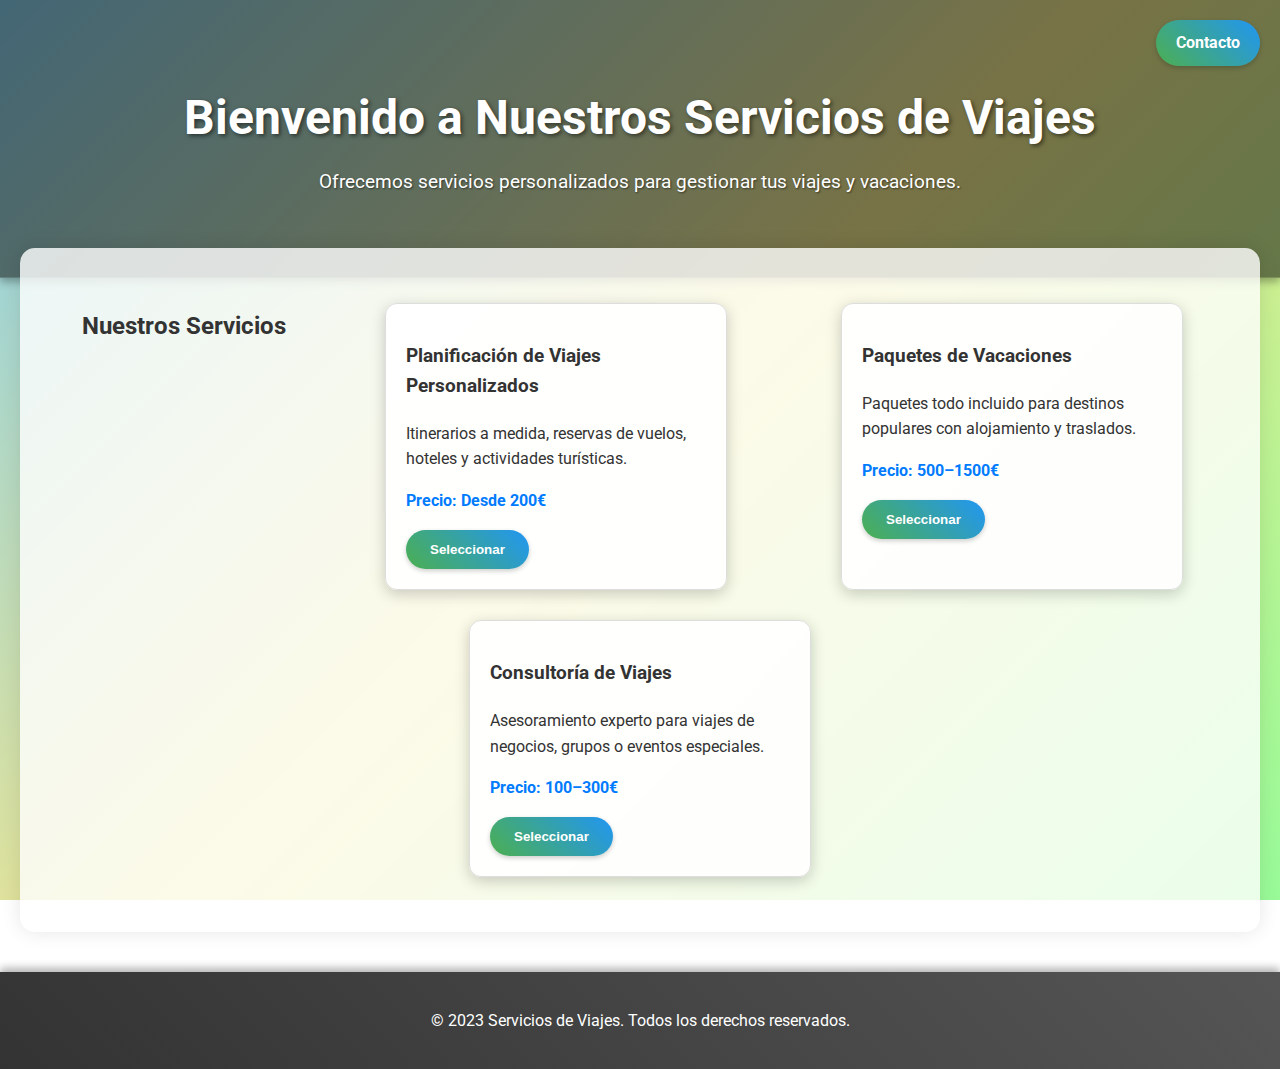
<file: index.html>
<!DOCTYPE html>
<html lang="es">
<head>
    <meta charset="UTF-8">
    <meta name="viewport" content="width=device-width, initial-scale=1.0">
    <title>Servicios de Gestión de Viajes y Vacaciones</title>
    <link rel="stylesheet" href="styles.css">
</head>
<body>
    <header>
        <h1>Bienvenido a Nuestros Servicios de Viajes</h1>
        <p>Ofrecemos servicios personalizados para gestionar tus viajes y vacaciones.</p>
        <a href="contact.html" class="contact-button">Contacto</a>
    </header>
    <main>
        <section id="servicios">
            <h2>Nuestros Servicios</h2>
            <div class="servicio">
                <h3>Planificación de Viajes Personalizados</h3>
                <p>Itinerarios a medida, reservas de vuelos, hoteles y actividades turísticas.</p>
                <p class="price">Precio: Desde 200€</p>
                <button>Seleccionar</button>
            </div>
            <div class="servicio">
                <h3>Paquetes de Vacaciones</h3>
                <p>Paquetes todo incluido para destinos populares con alojamiento y traslados.</p>
                <p class="price">Precio: 500–1500€</p>
                <button>Seleccionar</button>
            </div>
            <div class="servicio">
                <h3>Consultoría de Viajes</h3>
                <p>Asesoramiento experto para viajes de negocios, grupos o eventos especiales.</p>
                <p class="price">Precio: 100–300€</p>
                <button>Seleccionar</button>
            </div>
        </section>
    </main>
    <footer>
        <p>&copy; 2023 Servicios de Viajes. Todos los derechos reservados.</p>
    </footer>
    <script src="script.js"></script>
</body>
</html>
</file>
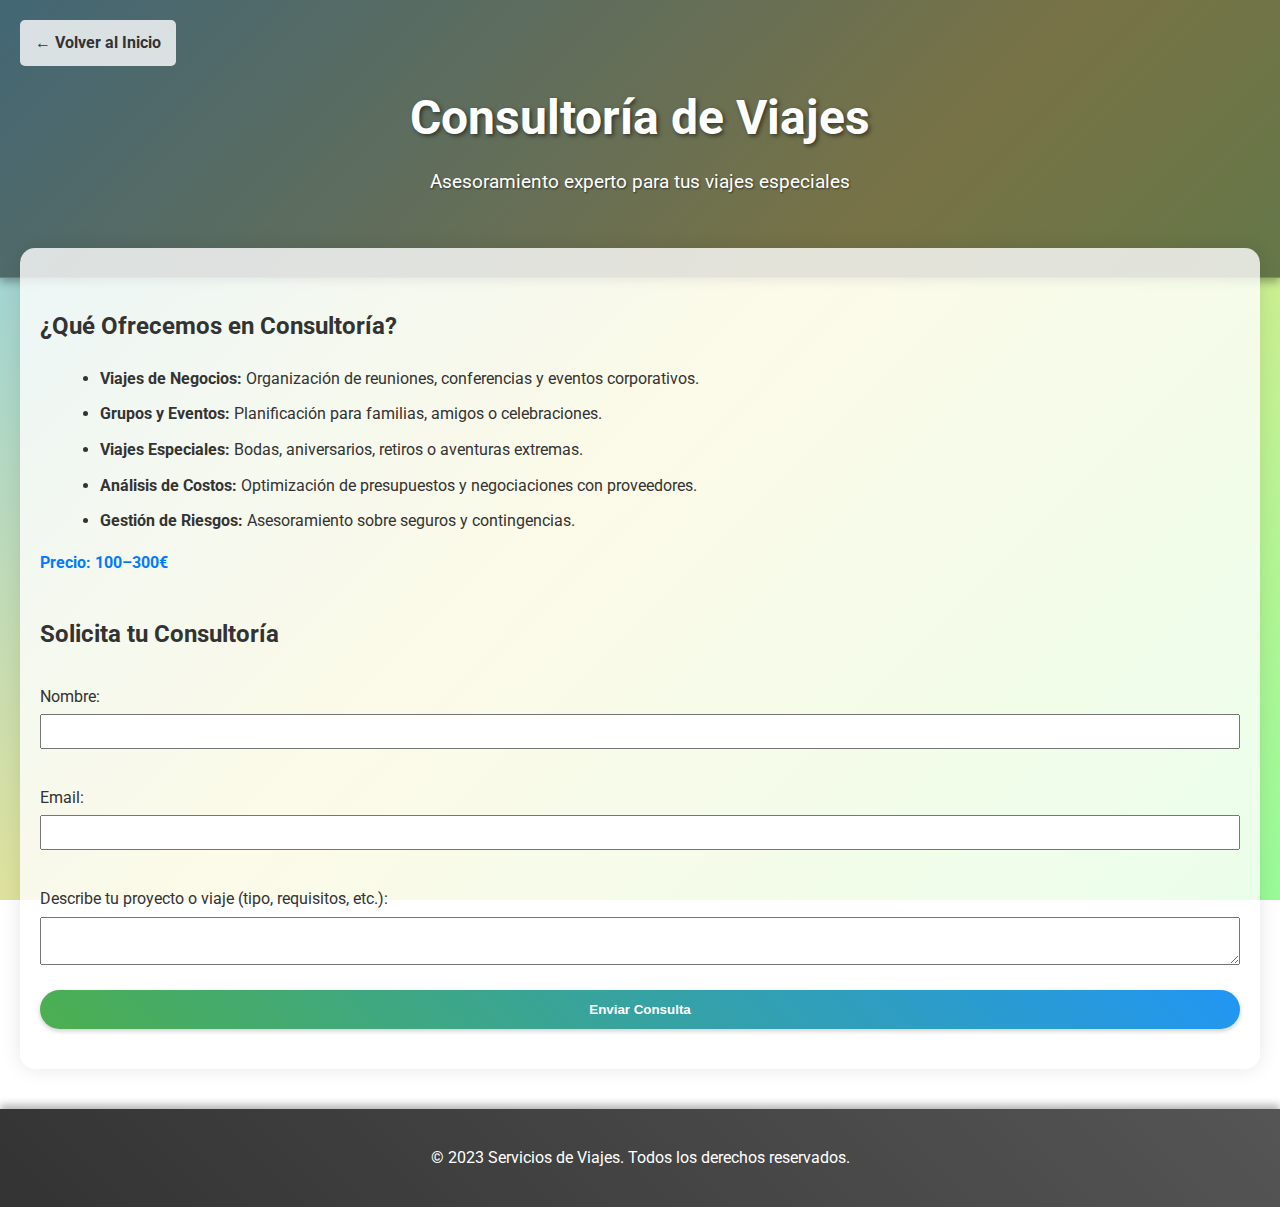
<file: consultoria.html>
<!DOCTYPE html>
<html lang="es">
<head>
    <meta charset="UTF-8">
    <meta name="viewport" content="width=device-width, initial-scale=1.0">
    <title>Consultoría de Viajes</title>
    <link rel="stylesheet" href="styles.css">
</head>
<body>
    <header>
        <h1>Consultoría de Viajes</h1>
        <p>Asesoramiento experto para tus viajes especiales</p>
        <a href="index.html" class="back-button">← Volver al Inicio</a>
    </header>
    <main>
        <section id="detalles">
            <h2>¿Qué Ofrecemos en Consultoría?</h2>
            <ul>
                <li><strong>Viajes de Negocios:</strong> Organización de reuniones, conferencias y eventos corporativos.</li>
                <li><strong>Grupos y Eventos:</strong> Planificación para familias, amigos o celebraciones.</li>
                <li><strong>Viajes Especiales:</strong> Bodas, aniversarios, retiros o aventuras extremas.</li>
                <li><strong>Análisis de Costos:</strong> Optimización de presupuestos y negociaciones con proveedores.</li>
                <li><strong>Gestión de Riesgos:</strong> Asesoramiento sobre seguros y contingencias.</li>
            </ul>
            <p class="price">Precio: 100–300€</p>
        </section>
        <section id="contacto">
            <h2>Solicita tu Consultoría</h2>
            <form id="contactForm">
                <label for="name">Nombre:</label>
                <input type="text" id="name" name="name"><br>
                <label for="email">Email:</label>
                <input type="email" id="email" name="email"><br>
                <label for="message">Describe tu proyecto o viaje (tipo, requisitos, etc.):</label>
                <textarea id="message" name="message"></textarea><br>
                <button type="submit">Enviar Consulta</button>
            </form>
        </section>
    </main>
    <footer>
        <p>&copy; 2023 Servicios de Viajes. Todos los derechos reservados.</p>
    </footer>
    <script src="script.js"></script>
</body>
</html>
</file>
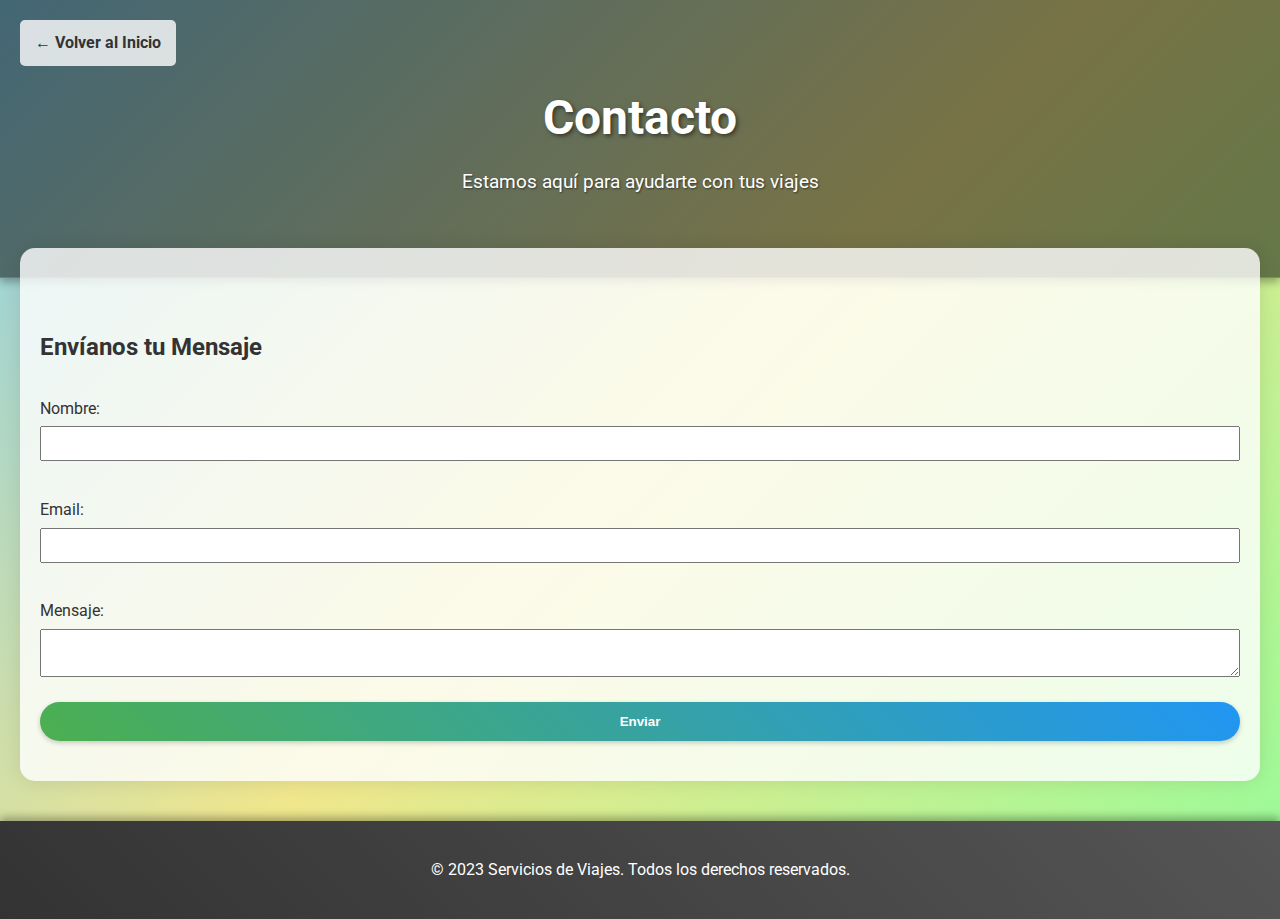
<file: contact.html>
<!DOCTYPE html>
<html lang="es">
<head>
    <meta charset="UTF-8">
    <meta name="viewport" content="width=device-width, initial-scale=1.0">
    <title>Contacto</title>
    <link rel="stylesheet" href="styles.css">
</head>
<body>
    <header>
        <h1>Contacto</h1>
        <p>Estamos aquí para ayudarte con tus viajes</p>
        <a href="index.html" class="back-button">← Volver al Inicio</a>
    </header>
    <main>
        <section id="contacto">
            <h2>Envíanos tu Mensaje</h2>
            <form id="contactForm">
                <label for="name">Nombre:</label>
                <input type="text" id="name" name="name"><br>
                <label for="email">Email:</label>
                <input type="email" id="email" name="email"><br>
                <label for="message">Mensaje:</label>
                <textarea id="message" name="message"></textarea><br>
                <button type="submit">Enviar</button>
            </form>
        </section>
    </main>
    <footer>
        <p>&copy; 2023 Servicios de Viajes. Todos los derechos reservados.</p>
    </footer>
    <script src="script.js"></script>
</body>
</html>
</file>
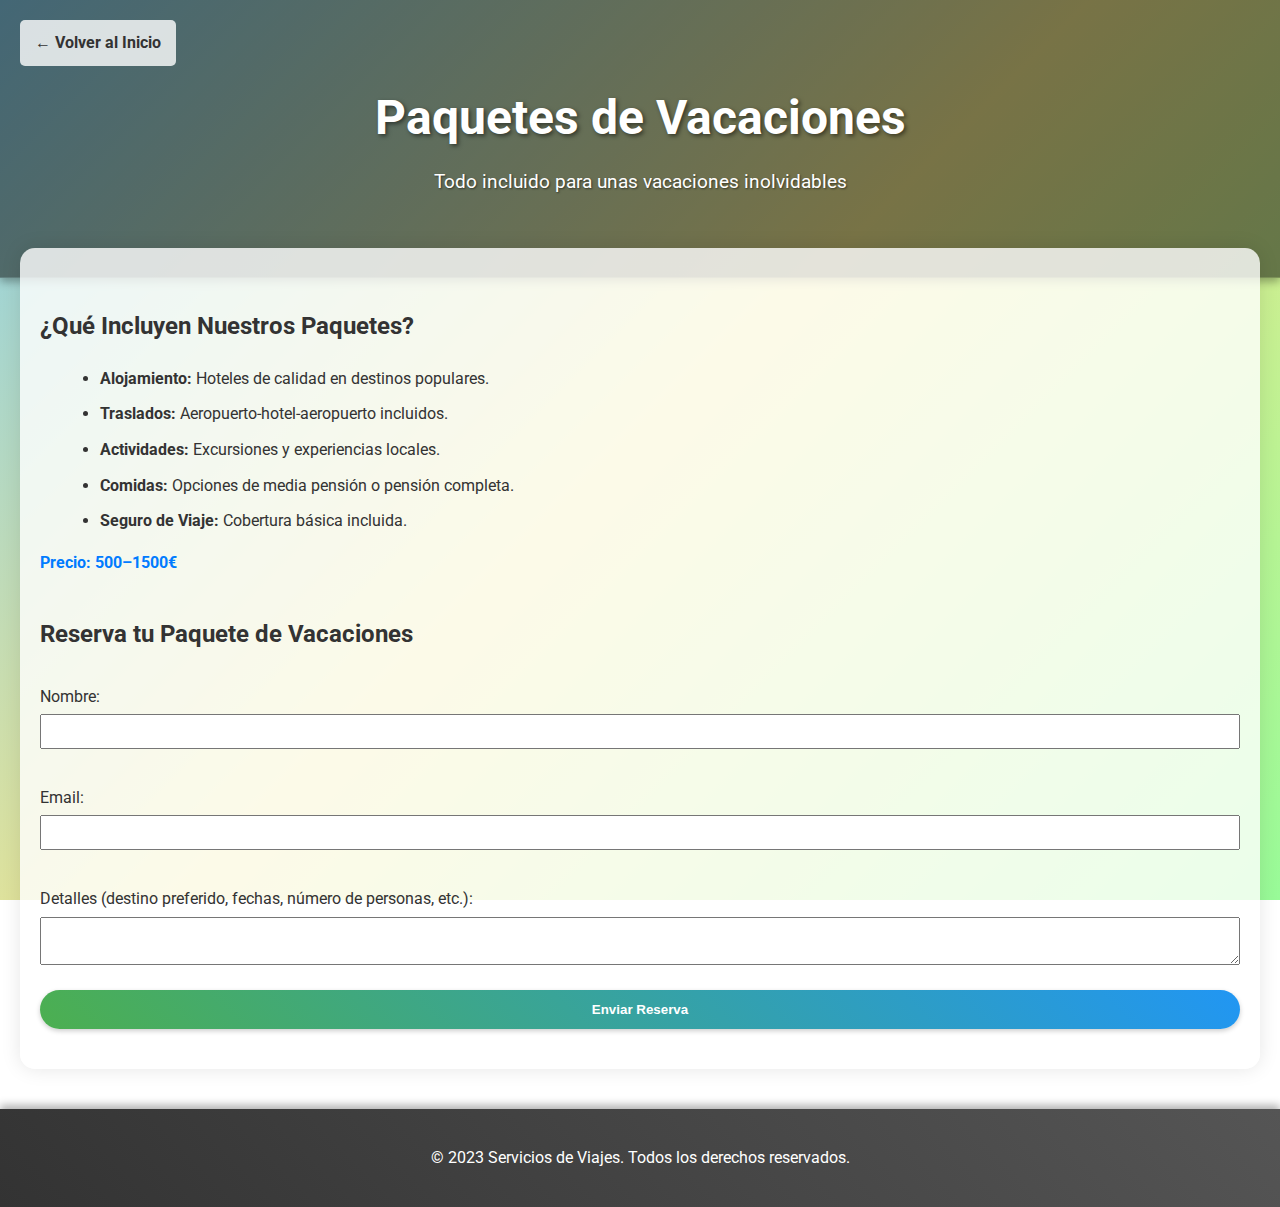
<file: paquetes.html>
<!DOCTYPE html>
<html lang="es">
<head>
    <meta charset="UTF-8">
    <meta name="viewport" content="width=device-width, initial-scale=1.0">
    <title>Paquetes de Vacaciones</title>
    <link rel="stylesheet" href="styles.css">
</head>
<body>
    <header>
        <h1>Paquetes de Vacaciones</h1>
        <p>Todo incluido para unas vacaciones inolvidables</p>
        <a href="index.html" class="back-button">← Volver al Inicio</a>
    </header>
    <main>
        <section id="detalles">
            <h2>¿Qué Incluyen Nuestros Paquetes?</h2>
            <ul>
                <li><strong>Alojamiento:</strong> Hoteles de calidad en destinos populares.</li>
                <li><strong>Traslados:</strong> Aeropuerto-hotel-aeropuerto incluidos.</li>
                <li><strong>Actividades:</strong> Excursiones y experiencias locales.</li>
                <li><strong>Comidas:</strong> Opciones de media pensión o pensión completa.</li>
                <li><strong>Seguro de Viaje:</strong> Cobertura básica incluida.</li>
            </ul>
            <p class="price">Precio: 500–1500€</p>
        </section>
        <section id="contacto">
            <h2>Reserva tu Paquete de Vacaciones</h2>
            <form id="contactForm">
                <label for="name">Nombre:</label>
                <input type="text" id="name" name="name"><br>
                <label for="email">Email:</label>
                <input type="email" id="email" name="email"><br>
                <label for="message">Detalles (destino preferido, fechas, número de personas, etc.):</label>
                <textarea id="message" name="message"></textarea><br>
                <button type="submit">Enviar Reserva</button>
            </form>
        </section>
    </main>
    <footer>
        <p>&copy; 2023 Servicios de Viajes. Todos los derechos reservados.</p>
    </footer>
    <script src="script.js"></script>
</body>
</html>
</file>
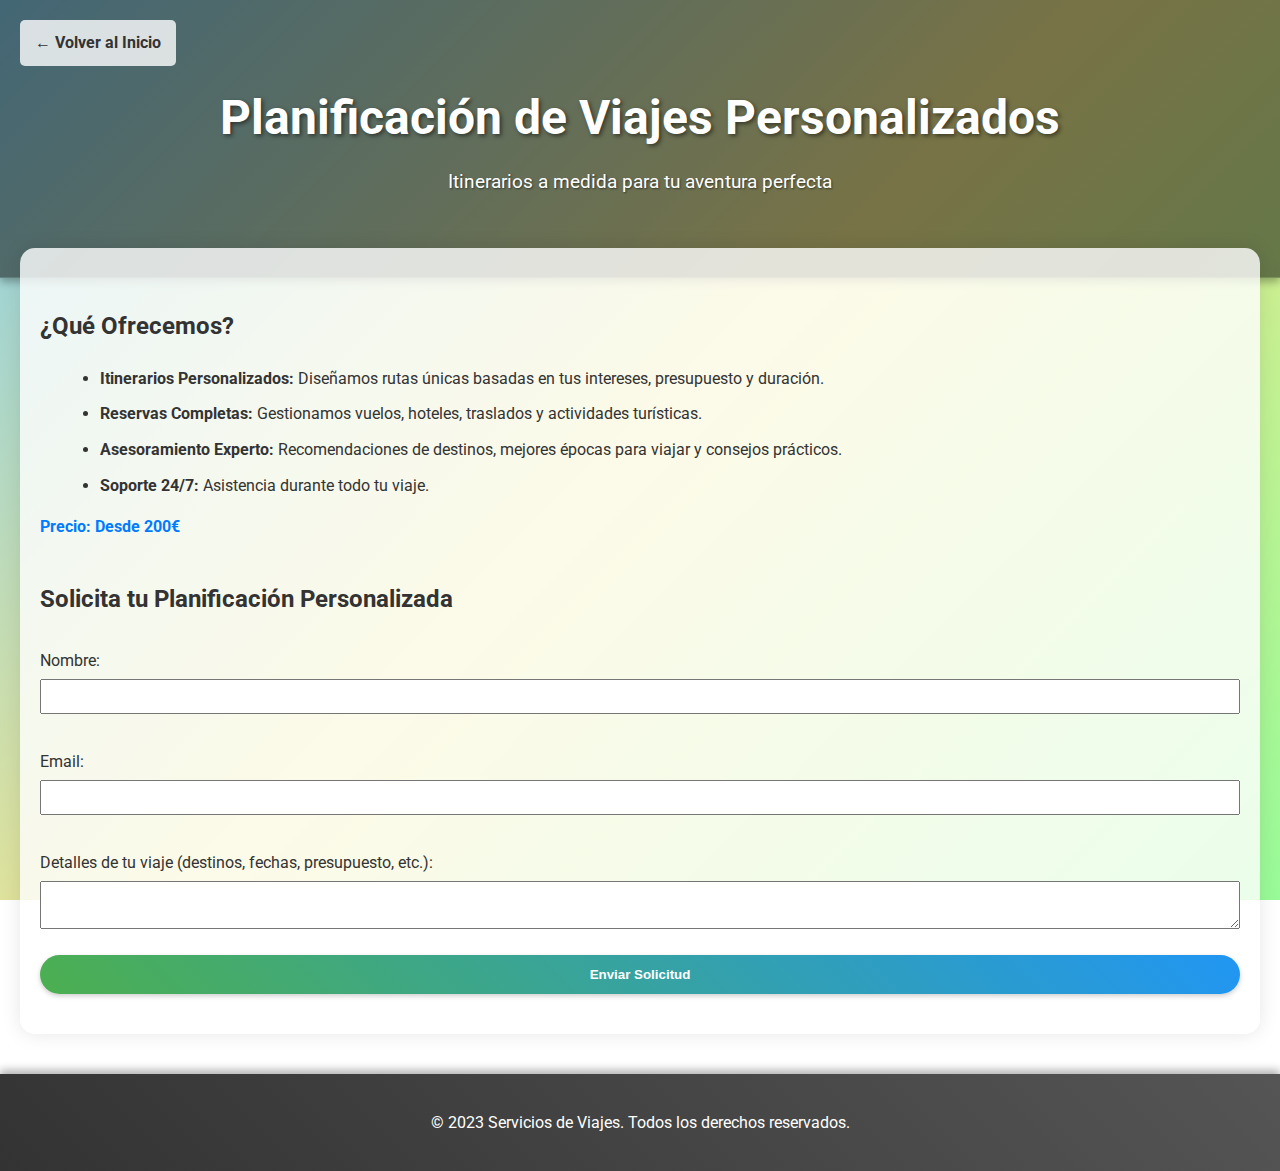
<file: planificacion.html>
<!DOCTYPE html>
<html lang="es">
<head>
    <meta charset="UTF-8">
    <meta name="viewport" content="width=device-width, initial-scale=1.0">
    <title>Planificación de Viajes Personalizados</title>
    <link rel="stylesheet" href="styles.css">
</head>
<body>
    <header>
        <h1>Planificación de Viajes Personalizados</h1>
        <p>Itinerarios a medida para tu aventura perfecta</p>
        <a href="index.html" class="back-button">← Volver al Inicio</a>
    </header>
    <main>
        <section id="detalles">
            <h2>¿Qué Ofrecemos?</h2>
            <ul>
                <li><strong>Itinerarios Personalizados:</strong> Diseñamos rutas únicas basadas en tus intereses, presupuesto y duración.</li>
                <li><strong>Reservas Completas:</strong> Gestionamos vuelos, hoteles, traslados y actividades turísticas.</li>
                <li><strong>Asesoramiento Experto:</strong> Recomendaciones de destinos, mejores épocas para viajar y consejos prácticos.</li>
                <li><strong>Soporte 24/7:</strong> Asistencia durante todo tu viaje.</li>
            </ul>
            <p class="price">Precio: Desde 200€</p>
        </section>
        <section id="contacto">
            <h2>Solicita tu Planificación Personalizada</h2>
            <form id="contactForm">
                <label for="name">Nombre:</label>
                <input type="text" id="name" name="name"><br>
                <label for="email">Email:</label>
                <input type="email" id="email" name="email"><br>
                <label for="message">Detalles de tu viaje (destinos, fechas, presupuesto, etc.):</label>
                <textarea id="message" name="message"></textarea><br>
                <button type="submit">Enviar Solicitud</button>
            </form>
        </section>
    </main>
    <footer>
        <p>&copy; 2023 Servicios de Viajes. Todos los derechos reservados.</p>
    </footer>
    <script src="script.js"></script>
</body>
</html>
</file>
<file: styles.css>
@import url('https://fonts.googleapis.com/css2?family=Roboto:wght@300;400;500;700&display=swap');

body {
    font-family: 'Roboto', sans-serif;
    margin: 0;
    padding: 0;
    background: linear-gradient(135deg, #87CEEB 0%, #F0E68C 50%, #98FB98 100%);
    background-attachment: fixed;
    color: #333;
    line-height: 1.6;
}

header {
    background: linear-gradient(rgba(0, 0, 0, 0.5), rgba(0, 0, 0, 0.5)), url('https://images.unsplash.com/photo-1506905925346-21bda4d32df4?ixlib=rb-4.0.3&auto=format&fit=crop&w=1000&q=80');
    background-size: cover;
    background-position: center;
    color: white;
    text-align: center;
    padding: 80px 20px;
    box-shadow: 0 4px 8px rgba(0,0,0,0.3);
}

header h1 {
    font-size: 3em;
    margin: 0;
    text-shadow: 2px 2px 4px rgba(0,0,0,0.5);
}

header p {
    font-size: 1.2em;
    margin: 10px 0 0 0;
    text-shadow: 1px 1px 2px rgba(0,0,0,0.5);
}

.back-button {
    position: absolute;
    top: 20px;
    left: 20px;
    background: rgba(255, 255, 255, 0.8);
    color: #333;
    padding: 10px 15px;
    text-decoration: none;
    border-radius: 5px;
    font-weight: bold;
    transition: background 0.3s;
}

.back-button:hover {
    background: rgba(255, 255, 255, 1);
}

.contact-button {
    position: absolute;
    top: 20px;
    right: 20px;
    background: linear-gradient(45deg, #4CAF50, #2196F3);
    color: white;
    padding: 10px 20px;
    text-decoration: none;
    border-radius: 25px;
    font-weight: bold;
    transition: all 0.3s;
    box-shadow: 0 2px 5px rgba(0,0,0,0.2);
}

.contact-button:hover {
    background: linear-gradient(45deg, #45a049, #1976D2);
    transform: scale(1.05);
    box-shadow: 0 4px 10px rgba(0,0,0,0.3);
}

main {
    max-width: 1200px;
    margin: 0 auto;
    padding: 40px 20px;
    background: rgba(255, 255, 255, 0.8);
    border-radius: 15px;
    margin-top: -30px;
    position: relative;
    box-shadow: 0 0 20px rgba(0,0,0,0.1);
}

#servicios {
    display: flex;
    flex-wrap: wrap;
    justify-content: space-around;
}

.servicio {
    background: rgba(255, 255, 255, 0.9);
    border: 1px solid #ddd;
    border-radius: 12px;
    padding: 20px;
    margin: 15px;
    width: 300px;
    box-shadow: 0 4px 15px rgba(0,0,0,0.2);
    transition: transform 0.3s ease, box-shadow 0.3s ease;
    position: relative;
    overflow: hidden;
}

.servicio::before {
    content: '';
    position: absolute;
    top: 0;
    left: 0;
    right: 0;
    bottom: 0;
    background: url('https://images.unsplash.com/photo-1436491865332-7a61a109cc05?ixlib=rb-4.0.3&auto=format&fit=crop&w=300&q=80') no-repeat center center;
    background-size: cover;
    opacity: 0.1;
    z-index: -1;
}

.servicio:hover {
    transform: translateY(-5px);
    box-shadow: 0 8px 25px rgba(0,0,0,0.3);
}

.servicio h3 {
    color: #333;
}

.price {
    font-weight: bold;
    color: #007bff;
}

button {
    background: linear-gradient(45deg, #4CAF50, #2196F3);
    color: white;
    border: none;
    padding: 12px 24px;
    cursor: pointer;
    border-radius: 25px;
    font-weight: bold;
    transition: all 0.3s ease;
    box-shadow: 0 2px 5px rgba(0,0,0,0.2);
}

button:hover {
    background: linear-gradient(45deg, #45a049, #1976D2);
    transform: scale(1.05);
    box-shadow: 0 4px 10px rgba(0,0,0,0.3);
}

button.selected {
    background: linear-gradient(45deg, #FF9800, #FF5722);
}

button.selected:hover {
    background: linear-gradient(45deg, #E68900, #D84315);
}

#detalles {
    margin-bottom: 40px;
}

#detalles ul {
    list-style-type: disc;
    margin-left: 20px;
}

#detalles li {
    margin-bottom: 10px;
}

#contacto {
    margin-top: 40px;
}

form {
    display: flex;
    flex-direction: column;
}

label {
    margin-top: 10px;
}

input, textarea {
    padding: 8px;
    margin-top: 5px;
}

footer {
    background: linear-gradient(45deg, #333, #555);
    color: white;
    text-align: center;
    padding: 20px;
    margin-top: 40px;
    box-shadow: 0 -4px 8px rgba(0,0,0,0.3);
}

@media (max-width: 768px) {
    #servicios {
        flex-direction: column;
        align-items: center;
    }

    .servicio {
        width: 90%;
    }
}
</file>
